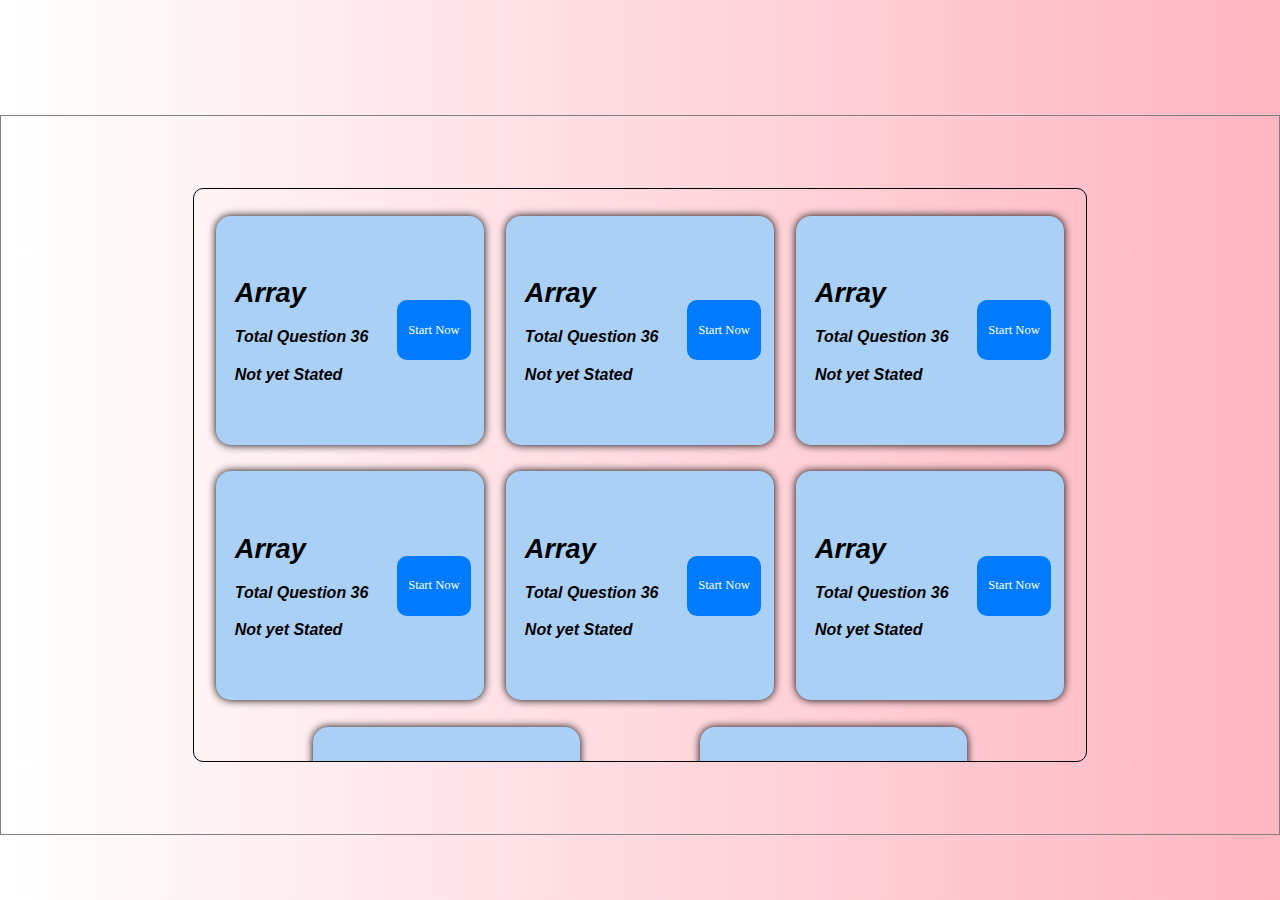
<file: index.html>
<!DOCTYPE html>
<html lang="en">
<head>
    <meta charset="UTF-8">
    <meta name="viewport" content="width=device-width, initial-scale=1.0">
    <title>Document</title>
    <link rel="stylesheet" href="style.css">
    <script src = "script.js"></script>
</head>
<body>
    <div class="main">
       
        <div class="box">
            <div class="box1">
                <div class="container1">
                    <div class="first">
                        <h1>Array</h1>
                        <h2>Total Question 36</h2>
                        <h2>Not yet Stated</h2>
                    </div>
                     <div class="sec">
                        <div class="m-box">
                            <a href="Array.html">Start Now</a>
                        </div>
                     </div>
                </div>
                <div class="container1">
                    <div class="first">
                        <h1>Array</h1>
                        <h2>Total Question 36</h2>
                        <h2>Not yet Stated</h2>
                    </div>
                     <div class="sec">
                        <div class="m-box">
                            <a href="">Start Now</a>
                        </div>
                     </div>
                </div>
                <div class="container1">
                    <div class="first">
                        <h1>Array</h1>
                        <h2>Total Question 36</h2>
                        <h2>Not yet Stated</h2>
                    </div>
                     <div class="sec">
                        <div class="m-box">
                            <a href="">Start Now</a>
                        </div>
                     </div>
                </div>
                <div class="container1">
                    <div class="first">
                        <h1>Array</h1>
                        <h2>Total Question 36</h2>
                        <h2>Not yet Stated</h2>
                    </div>
                     <div class="sec">
                        <div class="m-box">
                            <a href="">Start Now</a>
                        </div>
                     </div>
                </div>
                <div class="container1">
                    <div class="first">
                        <h1>Array</h1>
                        <h2>Total Question 36</h2>
                        <h2>Not yet Stated</h2>
                    </div>
                     <div class="sec">
                        <div class="m-box">
                            <a href="">Start Now</a>
                        </div>
                     </div>
                </div>
                <div class="container1">
                    <div class="first">
                        <h1>Array</h1>
                        <h2>Total Question 36</h2>
                        <h2>Not yet Stated</h2>
                    </div>
                     <div class="sec">
                        <div class="m-box">
                            <a href="">Start Now</a>
                        </div>
                     </div>
                </div>
                <div class="container1">
                    <div class="first">
                        <h1>Array</h1>
                        <h2>Total Question 36</h2>
                        <h2>Not yet Stated</h2>
                    </div>
                     <div class="sec">
                        <div class="m-box">
                            <a href="">Start Now</a>
                        </div>
                     </div>
                </div>
                <div class="container1">
                    <div class="first">
                        <h1>Array</h1>
                        <h2>Total Question 36</h2>
                        <h2>Not yet Stated</h2>
                    </div>
                     <div class="sec">
                        <div class="m-box">
                            <a href="">Start Now</a>
                        </div>
                     </div>
                </div>


            </div>
        </div>
       
    </div>
</body>
</html>
</file>
<file: style.css>
*{
    border: none;
    margin: 0;
    box-sizing: border-box;
}
body{
    height: 100vh;
    width: 100vw;
    display: flex;
    justify-content: center;
    align-items: center;
}
.main{
    height: 100%;
    width: 100%;
    background-image: linear-gradient(to right,white ,lightpink );
}
.box{
    margin-top: 9%;
    height: 80%;
    width: 100%;
    border: 1px solid gray;
    display: flex;
    justify-content: center;
    align-items: center;
}
.box1{
    height: 80%;
    width: 70%;
    border: 1px solid black;
    display: flex;
    justify-content: space-evenly;
    align-items: center;
    flex-wrap: wrap;
    text-overflow: hidden;
    border-radius: 10px;
    overflow: scroll;
}
.container1{
    height: 40%;
    width: 30%;
      background-color: rgb(170,208,246);
    border-radius: 15px;
    margin-top: 3%;
    display: flex;
   box-shadow: 0 0 8px black;
}
.first{
    width: 60%;
    height: 100%;
  
    display: flex;
    flex-direction: column;
    justify-content: center;
    margin-left: 7%;
}
.first h1{
    font-family: sans-serif;
    font-style: italic;
    font-size:170%;

}
.first h2{
    font-family: sans-serif;
    font-style: italic;
    font-size:100%;
    margin-top: 13%;
}

.sec{
    width:40% ;
    height: 100%;
  
    display: flex;
    justify-content: center;
    align-items: center;
}
.m-box{
     height: 26%;
     width: 75%;
    background-color: rgb(0,123,255);
    color: white;
    border-radius: 10px;
    display: flex;
    align-items: center;
    justify-content: center;
}
.m-box a{
    text-decoration: none;
    color: white;
    font-size: 79%;
}
</file>
